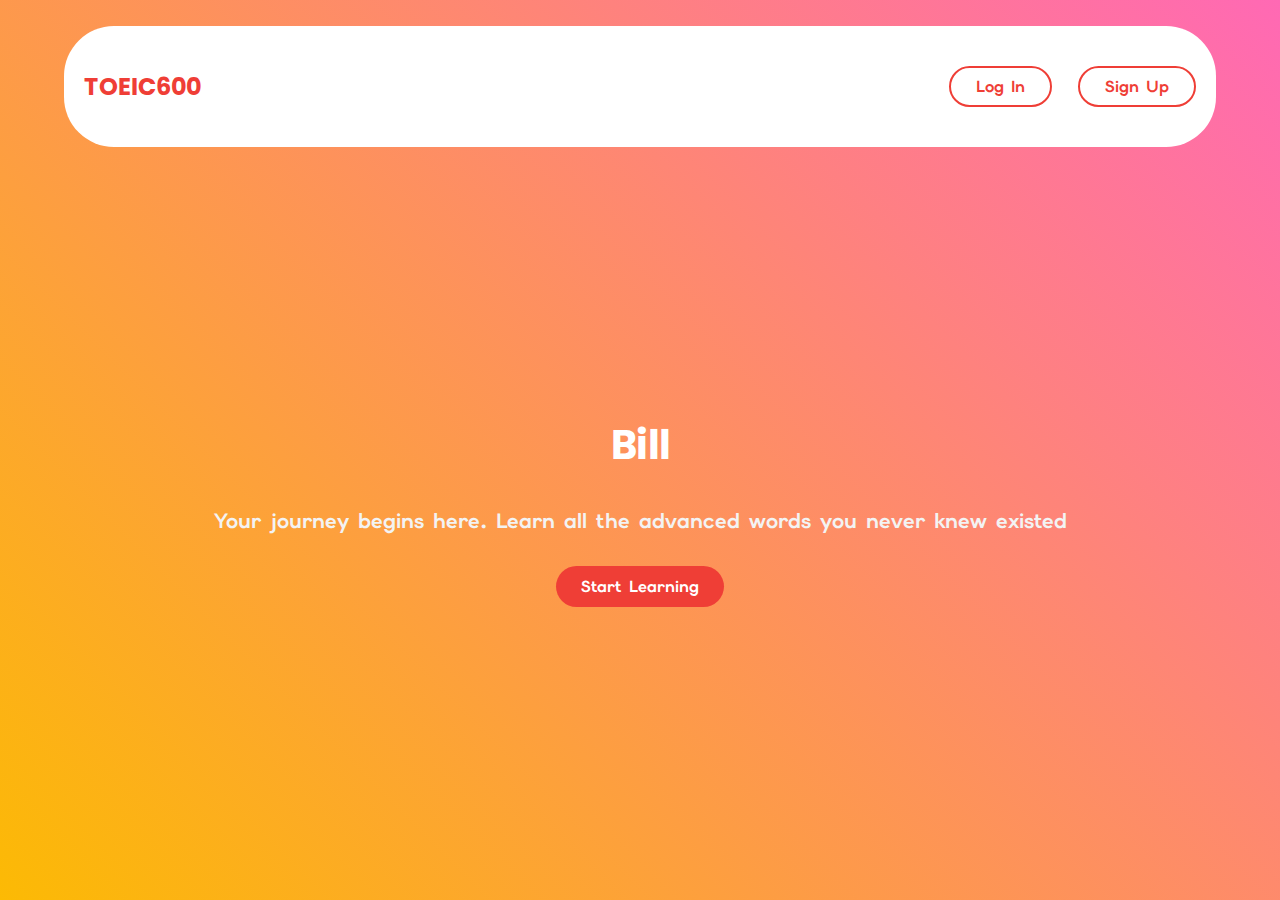
<file: index.html>
<!DOCTYPE html>
<html lang="en">
    <head>
        <!--START Metadata-->
        <meta charset="UTF-8">
        <meta name="viewport" content="width=device-width, initial-scale=1.0">
        <link rel="stylesheet" href="index.css">
        <link rel="preconnect" href="https://fonts.googleapis.com">
        <link rel="preconnect" href="https://fonts.gstatic.com" crossorigin>
        <link href="https://fonts.googleapis.com/css2?family=Elms+Sans:ital,wght@0,100..900;1,100..900&family=Poppins:ital,wght@0,100;0,200;0,300;0,400;0,500;0,600;0,700;0,800;0,900;1,100;1,200;1,300;1,400;1,500;1,600;1,700;1,800;1,900&display=swap" rel="stylesheet">
        <!--END Metadata-->
        <title>TOEIC600</title>
    </head>
    <body>
        <main>
            <header>
                <h1>TOEIC600</h1>
                <section id="ui">
                    <button class="headerBtn btn">Log In</button>
                    <button class="headerBtn btn">Sign Up</button>
                </section>
            </header>
            <div id="content">
                <h2 id="carousel"></h2>
                <p>Your journey begins here. Learn all the advanced words you never knew existed</p>
                <button id="cta" class="btn"><span>Start Learning</span></button>
            </div>
        </main>
        <footer></footer>
    </body>
    <script>
        const btn = document.getElementById("cta");
        btn.addEventListener("click", () => {
            window.location.href = "app/app.html"
        })
    </script>
    <script type="module" src="../index.js"></script>
</html>
</file>
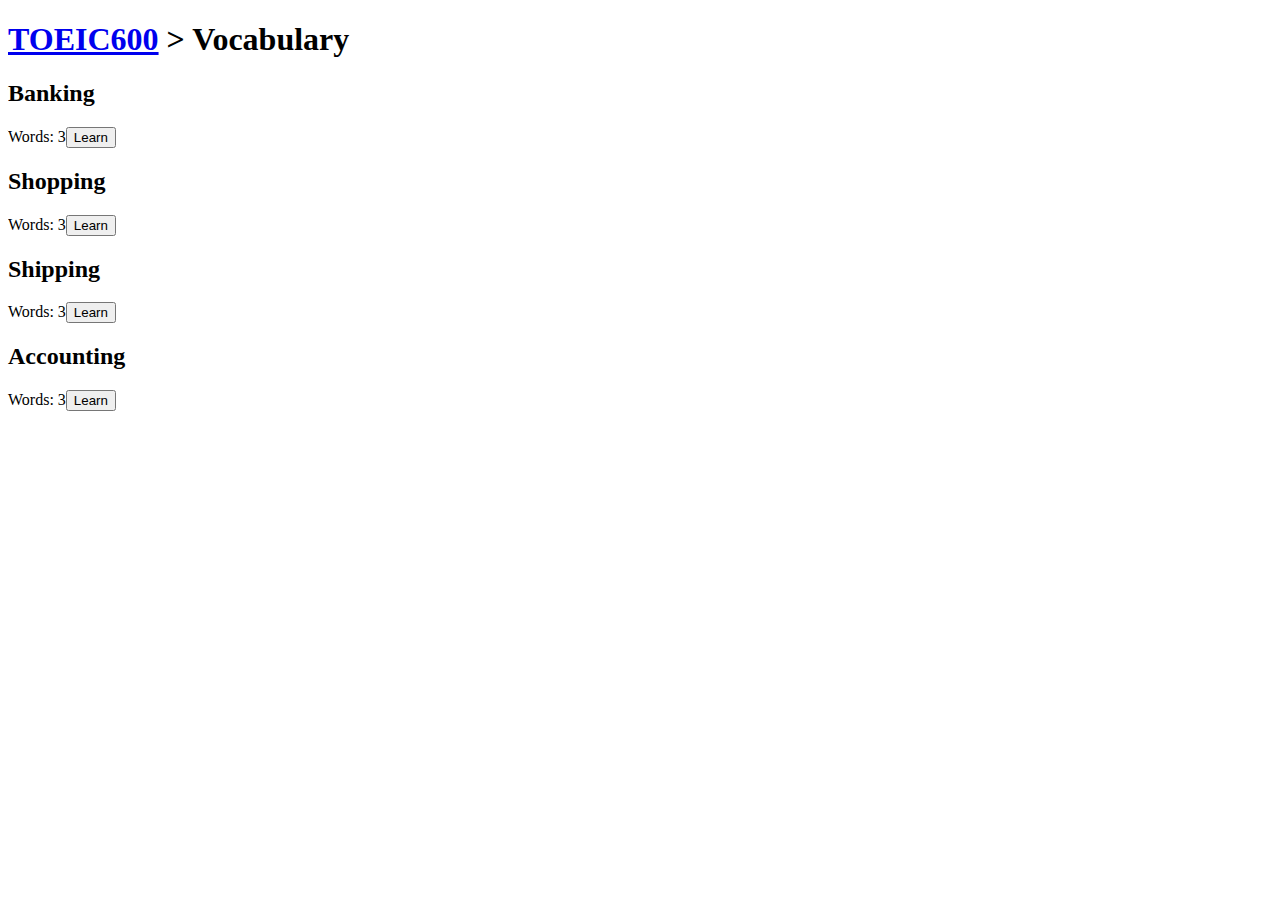
<file: app/app.html>
<!DOCTYPE html>
<html lang="en">
<head>
    <meta charset="UTF-8">
    <meta name="viewport" content="width=device-width, initial-scale=1.0">
    <link rel="stylesheet" href="../app/app.css">
    <title>TOEIC600</title>
</head>
<body>
    <header>
        <h1><a href="../index.html">TOEIC600</a> > <span id="goToOverview">Vocabulary</span></h1>
    </header>
    <main>
        <section id="overview">

        </section>
        <section id="outline">
            <h2 id="unitNameOutline">Template</h2>
            <p id="wordsInUnit">Words in Unit: <span id="words"></span></p>
            <button id="startFlashcards">Flashcards</button>
            <button id="startQuiz">Quiz</button>
            <ol id="unitSummary"></ol>
        </section>
        <section id="flashcards">
            <h2 id="unitNameFlashcards"></h2>
            <div id="flashcardsContainer"></div>
            <div id="ui">
                <button class="flashcardBtn" id="review">Review</button>
                <button class="flashcardBtn" id="learnt">Learnt</button>
            </div>
        </section>
    </main>
    <footer></footer>
</body>
<script type="module" src="app.js"></script>
</html>
</file>
<file: index.css>
:root {
    --primary : #EF3E36;
    --secondary : #17BEBB;
    --tertiary : #FCBA04;
    --accent : #F3F3F3;
    --background : #2E282A;
}

* {
    margin: 0px;
    padding: 0px;
    font-family: 'Elms Sans';
    box-sizing: border-box;
    font-size: 1rem;
}

body {
    width: 100dvw;
    height: 100dvh;
}

/* GENERAL PURPOSE CLASSES */
h1, h2, h3, h4, h5, h6 {
    font-family: 'Poppins';
}

.btn {
    padding: 10px 25px;
    border-radius: 50px;
    font-weight: bold;
    border: none;
}

.headerBtn {
    background-color: white;
    color: var(--primary);
    border: 2px solid var(--primary);
    padding: 8px 25px;
    transition: all 0.15s;
}

.headerBtn:hover {
    background-color: var(--primary);
    color: white;
}

/* HEADER */

header {
    width: 100%;
    background-color: var(--accent);
    padding: clamp(10px, 4dvw, 15px) clamp(15px, 5dvw, 20px);
    border-radius: 50px;
    background-color: white;
    display: flex;
    align-items: center;
    justify-content: space-between;
}

header h1 {
    font-size: clamp(16px, 4vw, 24px);
    color: #EF3E36;

}


header section {
    display: flex;
    gap: 2vw;
}

/* MAIN */

main {
    height: 100%;
    padding: 2vw 5vw;
    display: grid;
    grid-template-rows: 0.5fr 3fr;
    background-image: linear-gradient(45deg, var(--tertiary), hotpink);
}

main div {
    display: flex;
    flex-direction: column;
    align-items: center;
    text-align: center;
    justify-content: center;
    gap: 2.5dvw;
    padding: 2dvw;
    color: white;
    font-weight: bold;
}

main div h2 {
    animation-timing-function: ease-in-out;
    animation-duration: 1.5s;
}

main div p {
    color: var(--accent);
}

main div button:hover span {
    background-image: linear-gradient(45deg, hotpink, var(--tertiary));
    -webkit-background-clip: text;
    background-clip: text;
    color: transparent;
    -webkit-text-fill-color: transparent;
}

main div button {
    transition: all 0.25s;
    background-color: var(--primary);
    color: white;
}

main div button:hover {
    background-color: white;
    transform: translateY(-5px);
    transform: rotate(5deg);
}


/* VIEWPORT CHANGES */
main div h2 {
    font-size: clamp(2.5rem, 2dvw, 4.5rem);
}

main div p {
    font-size: clamp(1rem, 2dvw, 1.3rem);
}

/* KEYFRAMES */
@keyframes fadeOut {
    0% {transform: translateX(0px); opacity: 1;} 
    100% {transform: translateX(100px); opacity: 0;}
}

@keyframes fadeIn {
    0% {transform: translateX(-100px); opacity: 0;}
    80% {transform: translateX(0px); opacity: 1;}
    100% {transform: translateX(0px); opacity: 1;} 
}
</file>
<file: app/app.css>
:root {
    --primary : ;
    --secondary : ;
    --accent : ;
}
</file>
